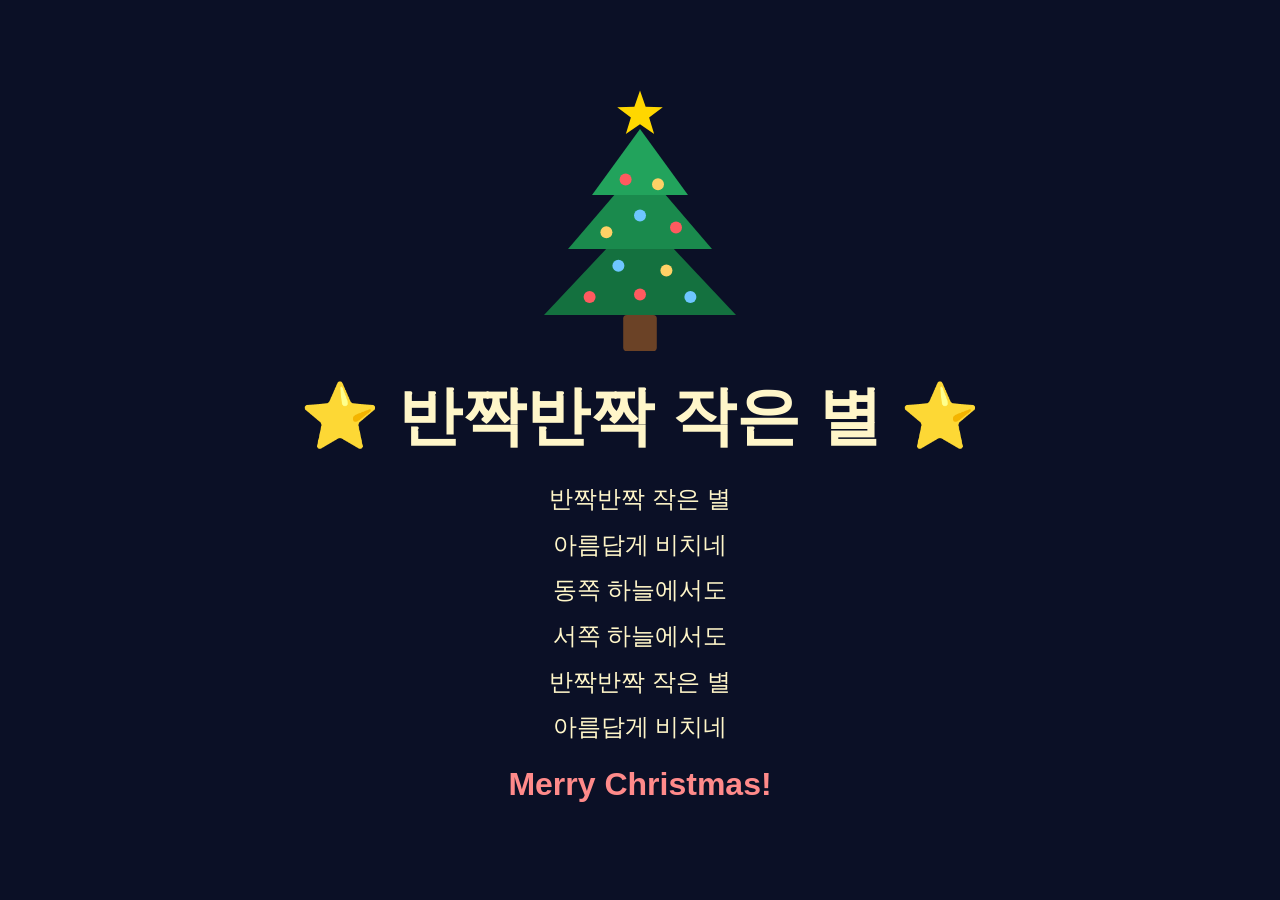
<file: index.html>
<!doctype html>
<html lang="ko">
<head>
  <meta charset="utf-8">
  <meta name="viewport" content="width=device-width, initial-scale=1">
  <title>반짝반짝 작은 별</title>
  <style>
    body {
      margin: 0;
      min-height: 100vh;
      display: flex;
      align-items: center;
      justify-content: center;
      background: #0b1026;
      color: #fff6c9;
      font-family: "Malgun Gothic", sans-serif;
      text-align: center;
    }
    h1 {
      margin: 16px;
      font-size: clamp(2rem, 8vw, 4rem);
    }
    main {
      position: relative;
      z-index: 1;
      padding: 24px 0;
    }
    .tree {
      display: block;
      width: min(240px, 60vw);
      margin: 0 auto;
    }
    .tree-star, .light {
      transform-box: fill-box;
      transform-origin: center;
    }
    .light {
      animation: twinkle 1.6s ease-in-out infinite;
    }
    .light:nth-of-type(even) {
      animation-delay: 0.8s;
    }
    .snow {
      position: fixed;
      inset: 0;
      overflow: hidden;
      pointer-events: none;
    }
    .flake {
      position: absolute;
      top: -10px;
      border-radius: 50%;
      background: #fff;
      opacity: 0.8;
      animation: fall linear infinite;
    }
    @keyframes fall {
      to { transform: translateY(calc(100vh + 20px)); }
    }
    .greeting {
      margin: 16px;
      color: #ff8a8a;
      font-size: clamp(1.3rem, 5vw, 2rem);
      font-weight: bold;
    }
    .lyrics {
      margin: 16px;
      font-size: clamp(1.1rem, 4vw, 1.5rem);
      line-height: 1.9;
    }
    .star {
      display: inline-block;
      animation: twinkle 1.2s ease-in-out infinite;
    }
    @keyframes twinkle {
      50% { opacity: 0.25; transform: scale(0.8); }
    }
  </style>
</head>
<body>
  <div class="snow" aria-hidden="true"></div>
  <main>
    <svg class="tree" viewBox="0 0 200 230" role="img" aria-label="꼭대기에 별이 달린 크리스마스 트리">
      <rect x="86" y="195" width="28" height="30" rx="3" fill="#6b4226"/>
      <polygon points="100,110 180,195 20,195" fill="#14713f"/>
      <polygon points="100,70 160,140 40,140" fill="#1a8a4d"/>
      <polygon points="100,40 140,95 60,95" fill="#22a35c"/>
      <circle class="light" cx="88" cy="82" r="5" fill="#ff5a5f"/>
      <circle class="light" cx="115" cy="86" r="5" fill="#ffd166"/>
      <circle class="light" cx="100" cy="112" r="5" fill="#6ec6ff"/>
      <circle class="light" cx="72" cy="126" r="5" fill="#ffd166"/>
      <circle class="light" cx="130" cy="122" r="5" fill="#ff5a5f"/>
      <circle class="light" cx="82" cy="154" r="5" fill="#6ec6ff"/>
      <circle class="light" cx="122" cy="158" r="5" fill="#ffd166"/>
      <circle class="light" cx="58" cy="180" r="5" fill="#ff5a5f"/>
      <circle class="light" cx="100" cy="178" r="5" fill="#ff5a5f"/>
      <circle class="light" cx="142" cy="180" r="5" fill="#6ec6ff"/>
      <polygon class="star tree-star" fill="#ffd700" points="100,8 104.7,21.5 119,21.8 107.6,30.5 111.8,44.2 100,36 88.2,44.2 92.4,30.5 81,21.8 95.3,21.5"/>
    </svg>
    <h1><span class="star" aria-hidden="true">⭐</span> 반짝반짝 작은 별 <span class="star" aria-hidden="true">⭐</span></h1>
    <p class="lyrics">
      반짝반짝 작은 별<br>
      아름답게 비치네<br>
      동쪽 하늘에서도<br>
      서쪽 하늘에서도<br>
      반짝반짝 작은 별<br>
      아름답게 비치네
    </p>
    <p class="greeting">Merry Christmas!</p>
  </main>
  <script>
    const snow = document.querySelector('.snow');
    for (let i = 0; i < 50; i++) {
      const flake = document.createElement('span');
      const size = 2 + Math.random() * 5;
      const duration = 6 + Math.random() * 8;
      flake.className = 'flake';
      flake.style.left = Math.random() * 100 + '%';
      flake.style.width = flake.style.height = size + 'px';
      flake.style.animationDuration = duration + 's';
      flake.style.animationDelay = -Math.random() * duration + 's';
      snow.appendChild(flake);
    }
  </script>
</body>
</html>
</file>
